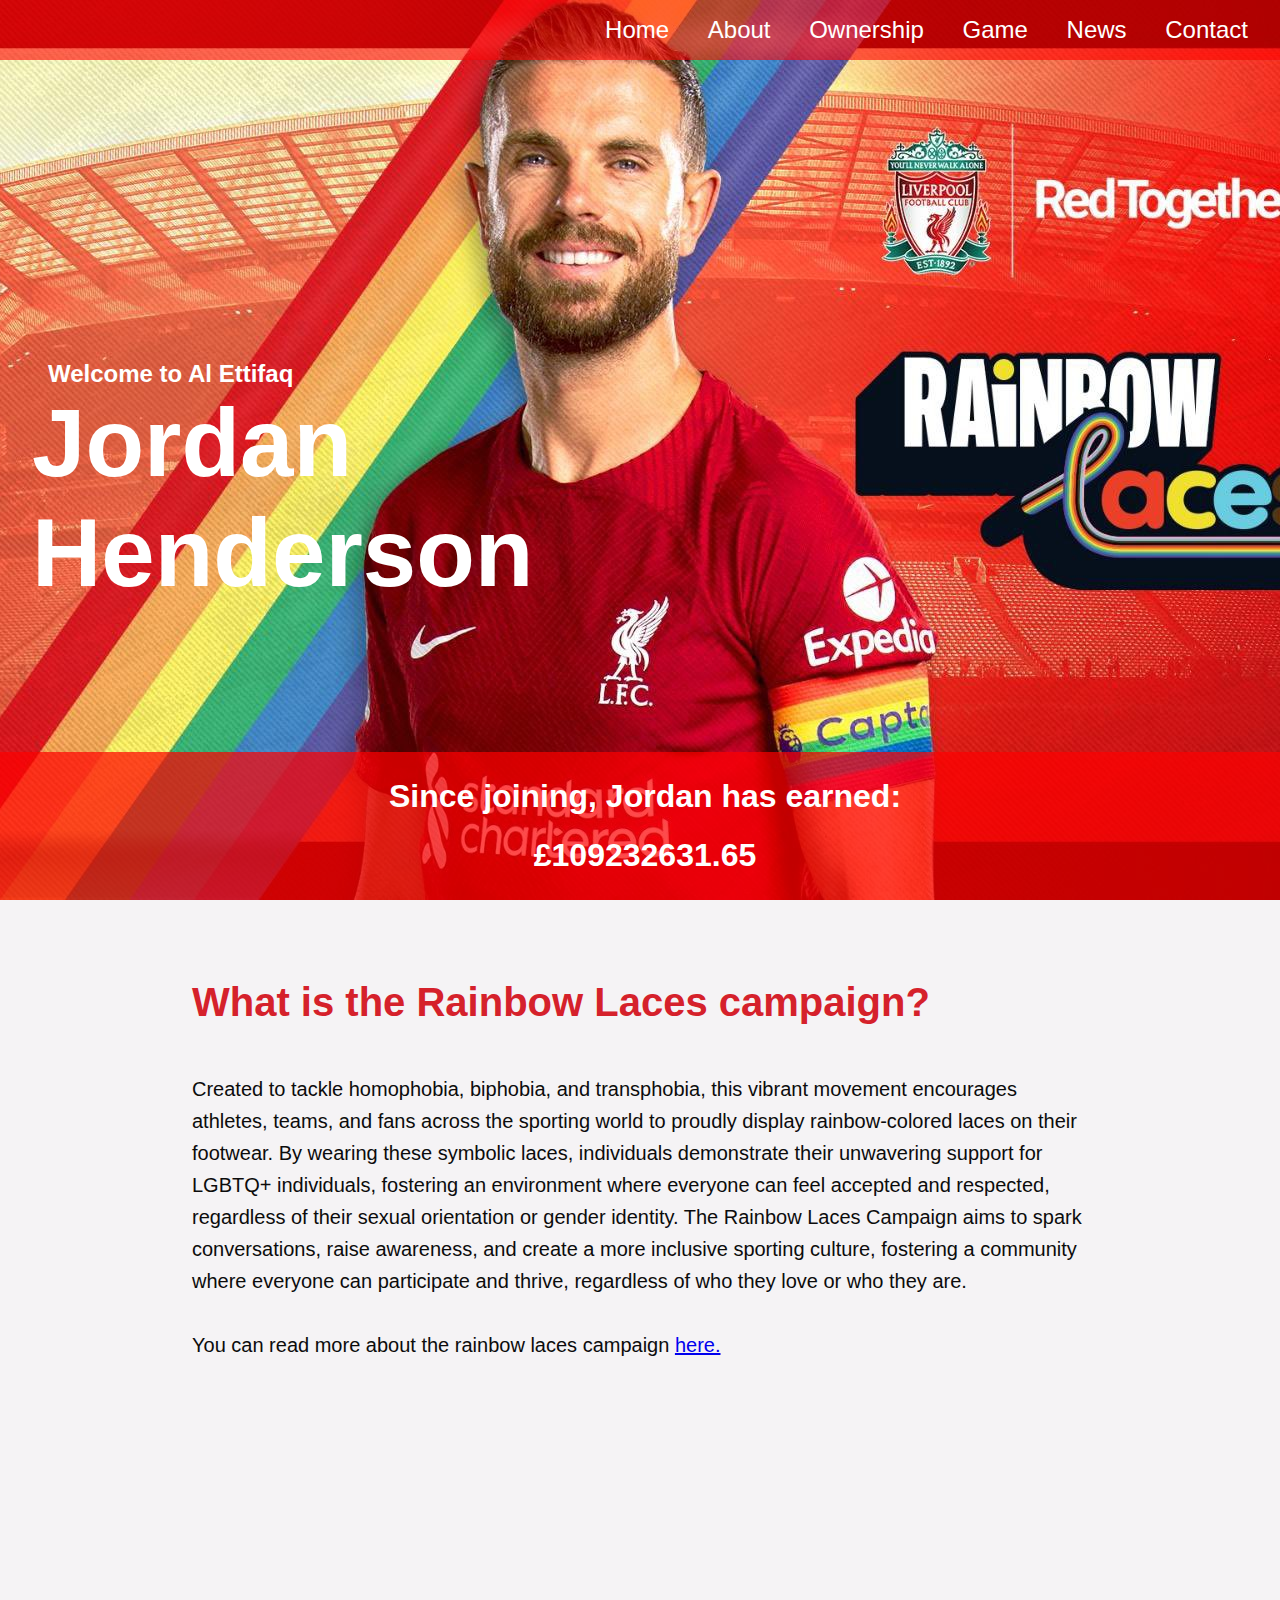
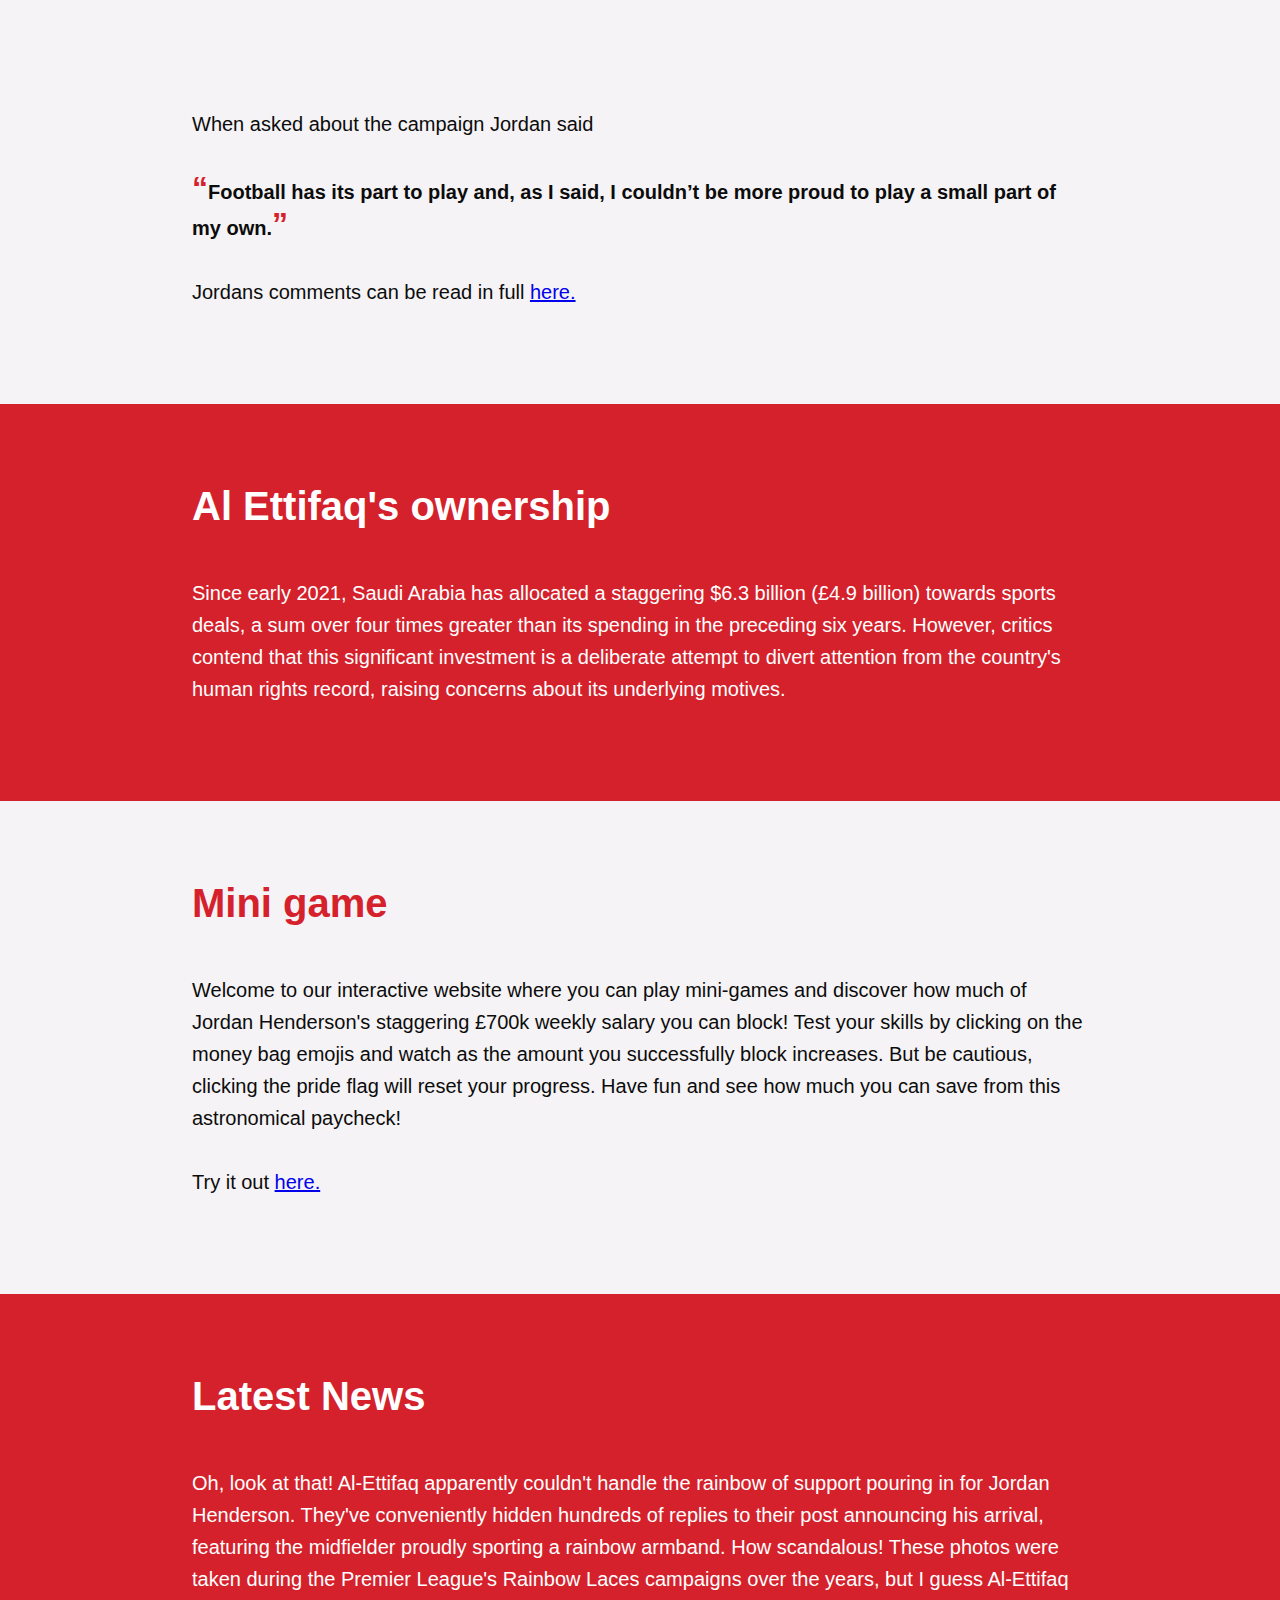
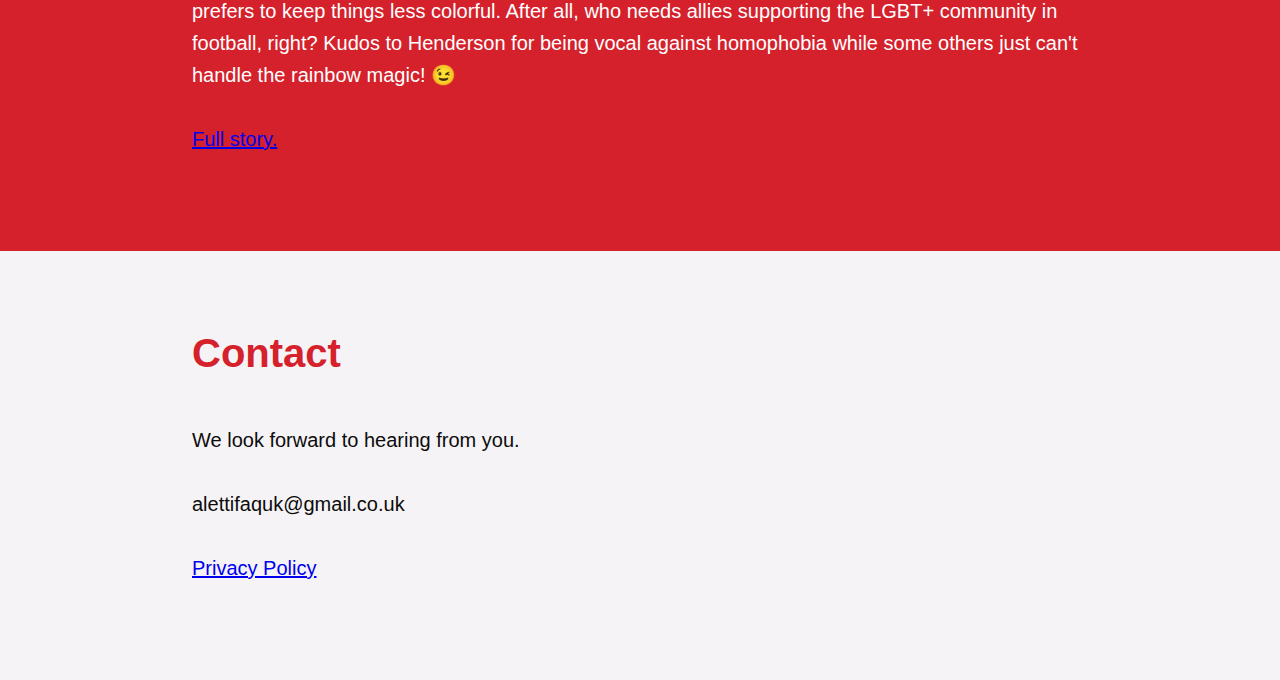
<file: index.html>
<html>
  <head>
    <meta name="viewport" content="width=device-width, initial-scale=1.0">
    <meta name="description" content="Al Ettifaq - News">
    <meta name="keywords" content="Al Ettifaq">
    <meta name="robots" content="index, follow">
    <meta charset="UTF-8">
    <meta http-equiv="X-UA-Compatible" content="IE=edge">

        <!-- Open Graph Meta Tags -->
    <meta property="og:title" content="Al Ettifaq">
    <meta property="og:description" content="Stay updated with the latest news and information from Al Ettifaq.">
    <meta property="og:image" content="https://ettifaq.co.uk/img/laces.jpg">
    <meta property="og:url" content="https://www.ettifaq.co.uk">
    <meta property="og:site_name" content="Al Ettifaq">
    <meta property="og:type" content="website">

    <!-- Twitter Card Meta Tags -->
    <meta name="twitter:card" content="summary_large_image">
    <meta name="twitter:title" content="Al Ettifaq - News">
    <meta name="twitter:description" content="Stay updated with the latest news and information from Al Ettifaq.">
    <meta name="twitter:image" content="https://ettifaq.co.uk/img/laces.jpg">
    <meta name="twitter:url" content="https://www.Ettifaq.co.uk">
  
    <!-- Page Title -->
    <title>Al Ettifaq</title>
  
    <!-- Stylesheets -->
    <link rel="stylesheet" href="style.css">
  
    <!-- JavaScript Libraries -->
    <script src="firebase.js"></script>
  
    <!-- Google AdSense -->

  <script async src="https://pagead2.googlesyndication.com/pagead/js/adsbygoogle.js?client=ca-pub-9875392320739994"
     crossorigin="anonymous"></script>
  
  <!-- Google tag (gtag.js) -->
<script async src="https://www.googletagmanager.com/gtag/js?id=G-V9MTVG627L"></script>
<script>
  window.dataLayer = window.dataLayer || [];
  function gtag(){dataLayer.push(arguments);}
  gtag('js', new Date());

  gtag('config', 'G-V9MTVG627L');
</script>
  <body>
    <div id="navwrap">
      <nav>
        <a href="#header">Home</a>
        <a href="#intro">About</a>
        <a href="#about">Ownership</a>
        <a href="#game">Game</a>
        <a href="#news">News</a>
        <a href="#contact">Contact</a>

      </nav>
    </div>
    <div id="header">
      <div class="welcome">

        <h2>
          Welcome to Al Ettifaq
        </h2>
        <h1>Jordan Henderson</h1>
        <p></p>
      </div>
      <div id="headerDetail">
        <h1>Since joining, Jordan has earned:</h1>
        <h1 id="earnings">Calculating...</h1>
        <h3 id="clickEarnings"></h3>
      </div>
    </div>

    <section id="intro">
      <h1>What is the Rainbow Laces campaign?</h1>
      <p>Created to tackle homophobia, biphobia, and transphobia, this vibrant movement encourages athletes, teams, and fans across the sporting world to proudly display rainbow-colored laces on their footwear. By wearing these symbolic laces, individuals demonstrate their unwavering support for LGBTQ+ individuals, fostering an environment where everyone can feel accepted and respected, regardless of their sexual orientation or gender identity. The Rainbow Laces Campaign aims to spark conversations, raise awareness, and create a more inclusive sporting culture, fostering a community where everyone can participate and thrive, regardless of who they love or who they are.</p>
      <p>You can read more about the rainbow laces campaign <a target="_blank" href="https://www.premierleague.com/RainbowLaces">here.</a></p>

      <div class="videoLink">
        <iframe width="560" height="315" src="https://www.youtube.com/embed/9DkTuFlJmg8" title="YouTube video player" frameborder="0" allow="accelerometer; autoplay; clipboard-write; encrypted-media; gyroscope; picture-in-picture; web-share" allowfullscreen></iframe>
      </div>

      <p> When asked about the campaign Jordan said</p>

      <p class="quote">
        <span class="quote">“</span>Football has its part to play and, as I said, I couldn’t be more proud to play a small part of my own.<span class="quote">”</span>
      </p>
      <p>Jordans comments can be read in full <a target="_blank" href="https://www.liverpoolfc.com/news/why-jordan-henderson-proud-support-rainbow-laces">here.</a></p>

    </section>

    <section id="about" class="redBack">
      <h1>Al Ettifaq's ownership</h1>
      <p>
        Since early 2021, Saudi Arabia has allocated a staggering $6.3 billion (£4.9 billion) towards sports deals, a sum over four times greater than its spending in the preceding six years. However, critics contend that this significant investment is a deliberate attempt to divert attention from the country's human rights record, raising concerns about its underlying motives.
      </p>

    </section>

    <section id="game" class="whiteSection">
      <h1>Mini game</h1>
      <p>Welcome to our interactive website where you can play mini-games and discover how much of Jordan Henderson's staggering £700k weekly salary you can block! Test your skills by clicking on the money bag emojis and watch as the amount you successfully block increases. But be cautious, clicking the pride flag will reset your progress. Have fun and see how much you can save from this astronomical paycheck!</p>
      <p>Try it out <a onclick="enableGame()" href="#header">here.</a></p>

    </section>

    <section id="news" class="redBack">
      <h1>Latest News</h1>
      <p>
        Oh, look at that! Al-Ettifaq apparently couldn't handle the rainbow of support pouring in for Jordan Henderson. They've conveniently hidden hundreds of replies to their post announcing his arrival, featuring the midfielder proudly sporting a rainbow armband. How scandalous! These photos were taken during the Premier League's Rainbow Laces campaigns over the years, but I guess Al-Ettifaq prefers to keep things less colorful. After all, who needs allies supporting the LGBT+ community in football, right? Kudos to Henderson for being vocal against homophobia while some others just can't handle the rainbow magic! 😉
      </p>

      <p><a target="_blank" href="https://www.mirror.co.uk/sport/football/news/jordan-henderson-ettifaq-transfer-saudi-30583873
        ">Full story.</a></p>

    </section>

    <section id="contact" class="whiteSection">
      <h1>Contact</h1>
      <p>We look forward to hearing from you.</p>

      <p>alettifaquk@gmail.co.uk</p>

      <p><a target="_blank" href="/privacy.html">Privacy Policy</a></p>


    </section>

    <script src="header.js"></script>

  </body>
</html>
</file>
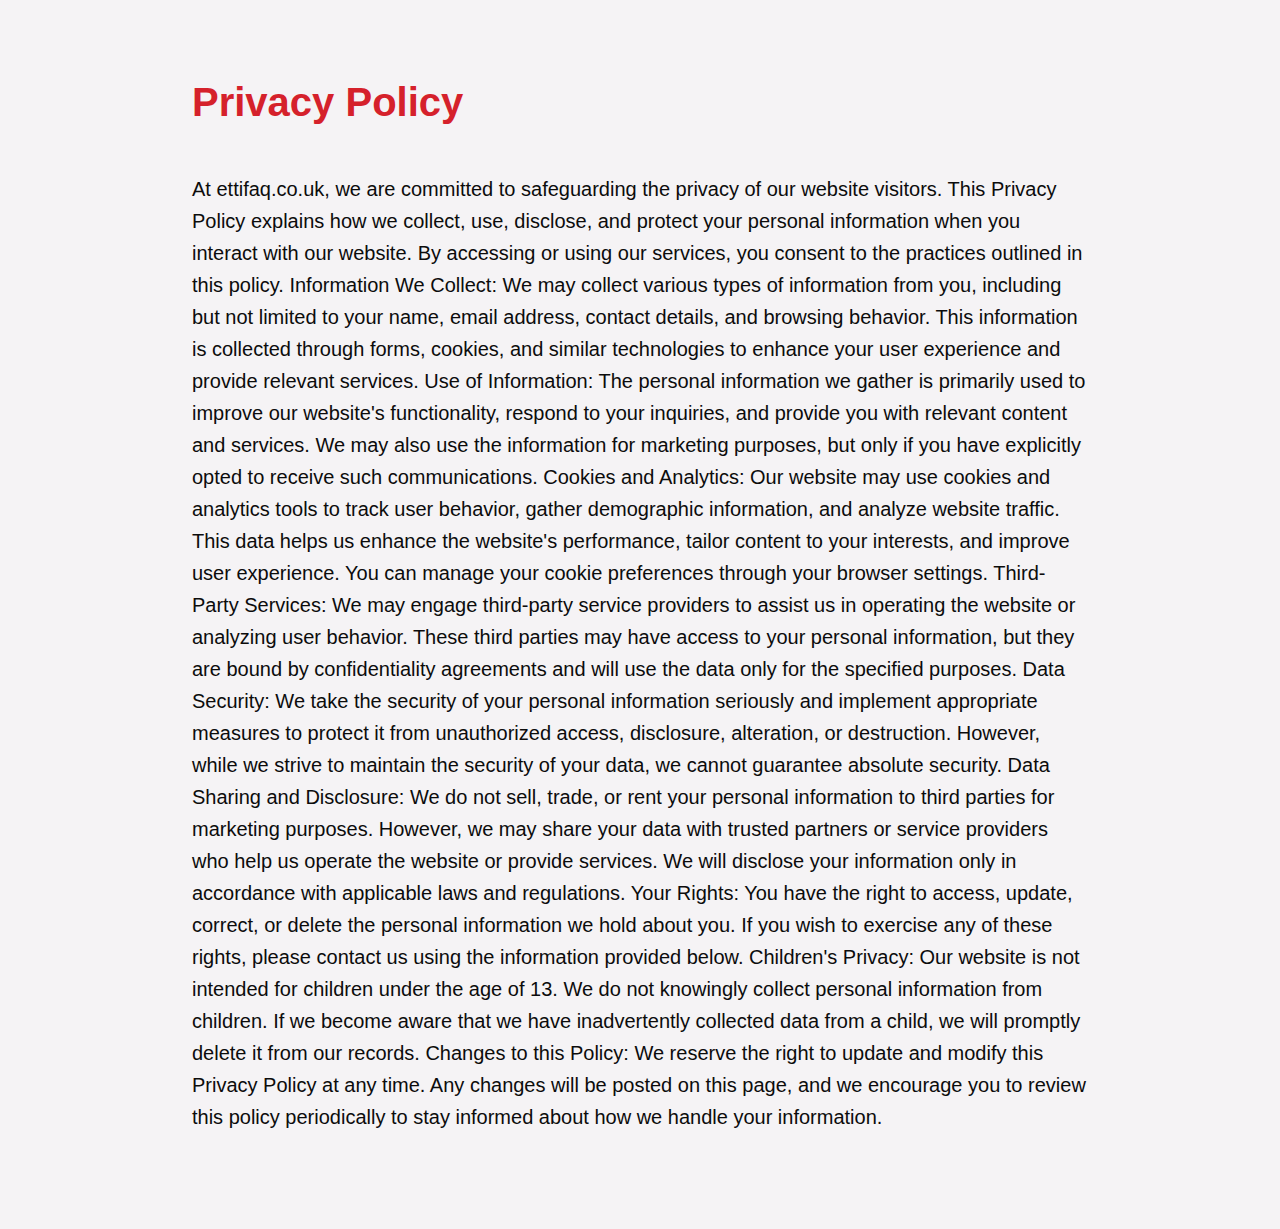
<file: privacy.html>
<html>
  <head>
    <meta name="viewport" content="width=device-width, initial-scale=1.0">
    <meta name="description" content="Al Ettifaq - Rainbow Laces LGBTQ+ News">
    <meta name="keywords" content="Al Ettifaq, LGBTQ+, news, information, community">
    <meta name="robots" content="index, follow">
    <meta charset="UTF-8">
    <meta http-equiv="X-UA-Compatible" content="IE=edge">

        <!-- Open Graph Meta Tags -->
    <meta property="og:title" content="Al Ettifaq - Rainbow Laces LGBTQ+ News">
    <meta property="og:description" content="Stay updated with the latest LGBTQ+ news and information from Al Ettifaq.">
    <meta property="og:image" content="https://ettifaq.co.uk/img/laces.jpg">
    <meta property="og:url" content="https://www.ettifaq.co.uk">
    <meta property="og:site_name" content="Al Ettifaq">
    <meta property="og:type" content="website">

    <!-- Twitter Card Meta Tags -->
    <meta name="twitter:card" content="summary_large_image">
    <meta name="twitter:title" content="Al Ettifaq - Rainbow Laces LGBTQ+ News">
    <meta name="twitter:description" content="Stay updated with the latest LGBTQ+ news and information from Al Ettifaq.">
    <meta name="twitter:image" content="https://ettifaq.co.uk/img/laces.jpg">
    <meta name="twitter:url" content="https://www.Ettifaq.co.uk">
  
    <!-- Page Title -->
    <title>Al Ettifaq.co.uk- Privacy</title>
  
    <!-- Stylesheets -->
    <link rel="stylesheet" href="style.css">
  
    <!-- JavaScript Libraries -->
    <script src="firebase.js"></script>
  
    <!-- Google AdSense -->
    <script async src="https://pagead2.googlesyndication.com/pagead/js/adsbygoogle.js?client=ca-pub-9875392320739994"
      crossorigin="anonymous"></script>
  </head>
  
  <!-- Google tag (gtag.js) -->
<script async src="https://www.googletagmanager.com/gtag/js?id=G-V9MTVG627L"></script>
<script>
  window.dataLayer = window.dataLayer || [];
  function gtag(){dataLayer.push(arguments);}
  gtag('js', new Date());

  gtag('config', 'G-V9MTVG627L');
</script>
  <body>


    <section id="intro">
      <h1>Privacy Policy</h1>

      <p> At ettifaq.co.uk, we are committed to safeguarding the privacy of our website visitors. This Privacy Policy explains how we collect, use, disclose, and protect your personal information when you interact with our website. By accessing or using our services, you consent to the practices outlined in this policy.

        Information We Collect:
        We may collect various types of information from you, including but not limited to your name, email address, contact details, and browsing behavior. This information is collected through forms, cookies, and similar technologies to enhance your user experience and provide relevant services.
        
        Use of Information:
        The personal information we gather is primarily used to improve our website's functionality, respond to your inquiries, and provide you with relevant content and services. We may also use the information for marketing purposes, but only if you have explicitly opted to receive such communications.
        
        Cookies and Analytics:
        Our website may use cookies and analytics tools to track user behavior, gather demographic information, and analyze website traffic. This data helps us enhance the website's performance, tailor content to your interests, and improve user experience. You can manage your cookie preferences through your browser settings.
        
        Third-Party Services:
        We may engage third-party service providers to assist us in operating the website or analyzing user behavior. These third parties may have access to your personal information, but they are bound by confidentiality agreements and will use the data only for the specified purposes.
        
        Data Security:
        We take the security of your personal information seriously and implement appropriate measures to protect it from unauthorized access, disclosure, alteration, or destruction. However, while we strive to maintain the security of your data, we cannot guarantee absolute security.
        
        Data Sharing and Disclosure:
        We do not sell, trade, or rent your personal information to third parties for marketing purposes. However, we may share your data with trusted partners or service providers who help us operate the website or provide services. We will disclose your information only in accordance with applicable laws and regulations.
        
        Your Rights:
        You have the right to access, update, correct, or delete the personal information we hold about you. If you wish to exercise any of these rights, please contact us using the information provided below.
        
        Children's Privacy:
        Our website is not intended for children under the age of 13. We do not knowingly collect personal information from children. If we become aware that we have inadvertently collected data from a child, we will promptly delete it from our records.
        
        Changes to this Policy:
        We reserve the right to update and modify this Privacy Policy at any time. Any changes will be posted on this page, and we encourage you to review this policy periodically to stay informed about how we handle your information.</p>


    </section>



  </body>
</html>
</file>
<file: style.css>
body {
  margin: 0px;
  user-select: none;

}

#navwrap {
  background-color: rgba(255, 0, 0,0.6);
  position: absolute;
  z-index: 100;
  width: 100%;
}

.videoLink{
  display: flex;
  justify-content: center;
}

nav {
  display: inline-block;
  position: relative;
  z-index: 100;
  font-size:1.5rem;
  float: right;
  padding: 1rem;
  font-family: Arial, Helvetica, sans-serif;
}

nav a {
  padding: 1rem;
  color: white;
  text-decoration: none;
  cursor: pointer;
}

#header {
  height: 100vh;
  background-image: url('/img/laces.jpg');
  background-position: center;
  background-repeat: no-repeat;
  background-size: cover;
  overflow: hidden;
  position: relative;
}

#header .welcome {
  position: absolute;
  text-align: left;
  top: 40%;
  color: white;
  padding-left: 2rem;
  font-family: Arial, Helvetica, sans-serif;
}
.welcome h1 {
  font-size: 6rem;
  margin: 0px;
  font-weight: bolder;
  width: 90%;
}
.welcome h2 {
  font-size: 1.5rem;
  margin: 0px;
  padding-left: 1rem;
}

#headerDetail {
  position: absolute;
  bottom: 0px;
  background-color: rgba(255, 0, 0,0.7);
  color: white;
  text-align: center;
  padding: 5px;
  font-family: 'Gill Sans', 'Gill Sans MT', Calibri, 'Trebuchet MS', sans-serif;
  width: 100%;
  z-index: 9999;
  font-size: 1rem;
}

.money-bag {
  font-size: 5vw;
  position: absolute;
  animation: fall 5s linear;
}

.emoji {
  font-size: 5vw;
  animation: fall 5s linear;
  position: absolute;
  transition: 0.3s cubic-bezier(0.175, 0.885, 0.32, 1.275);
  text-align: center;
  cursor: pointer;
  transform: translate(-50%, -50%);
  transform-origin: center;
}


#intro, #game, #contact{
  background-color: #F5F3F5;
  color: rgb(12,12,12);
  font-family: Arial, Helvetica, sans-serif;
}

#intro h1, .whiteSection h1{
  color: #d5212b;
  margin: 0px;
  text-align: left;
  font-size: 2.5rem;
  padding-bottom: 2rem;
  width: 80%;
  margin: auto;
}

#intro p, .whiteSection p{
  line-height: 2rem;
  font-size: 1.25rem;
  width: 80%;
  margin: auto;
  padding: 1rem 0rem;
}

#intro span.quote {
  color: #d5212b;
  font-size: 2rem;
  font-weight: bold;
  margin: auto;
}

#intro p.quote {
  font-weight: bold;
}

@keyframes fall {
  0% {
    transform: translateY(-10vh);
  }
  100% {
    transform: translateY(95vh);
  }
}

#about, #news {
  color: white;
  font-family: Arial, Helvetica, sans-serif;
}

section {
  padding: 5rem
}

#about h1, #news h1{
  color: white;
  margin: 0px;
  text-align: left;
  font-size: 2.5rem;
  padding-bottom: 2rem;
  width: 80%;
  margin: auto;
}

#about p, #news p{
    line-height: 2rem;
    font-size: 1.25rem;
    width: 80%;
    margin: auto;
    padding: 1rem 0rem;
}

.redBack {
  background-color: #d5212b;
}

/* mobile */

@media only screen and (max-width: 600px) {
  #navwrap { 
    display: none;
  }

  .welcome h1 {
    font-size: 4rem;
    margin: 0px;
    font-weight: bolder;
    width: 90%;
  }
  .welcome h2 {
    font-size: 1.5rem;
    margin: 0px;
    padding-left: 1rem;
  }

  section {
    padding: 2rem 1rem
  }
}
</file>
